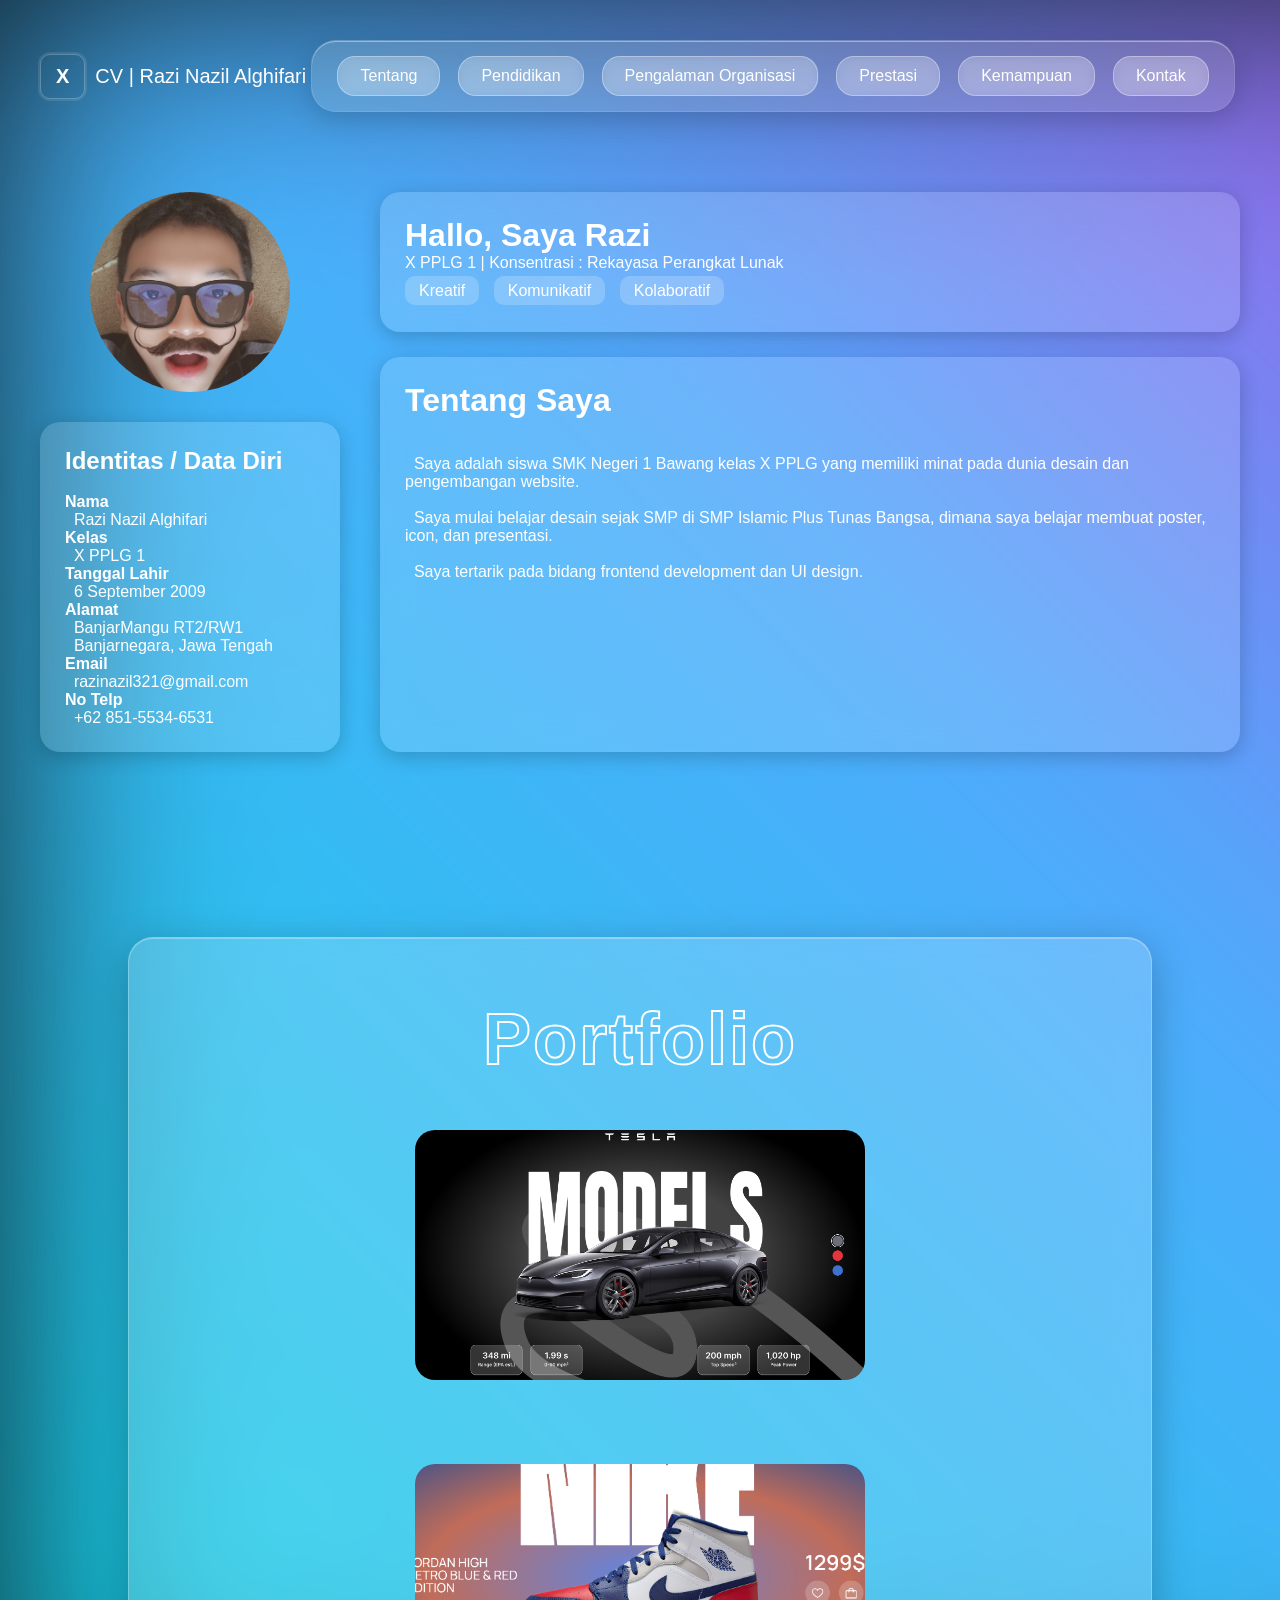
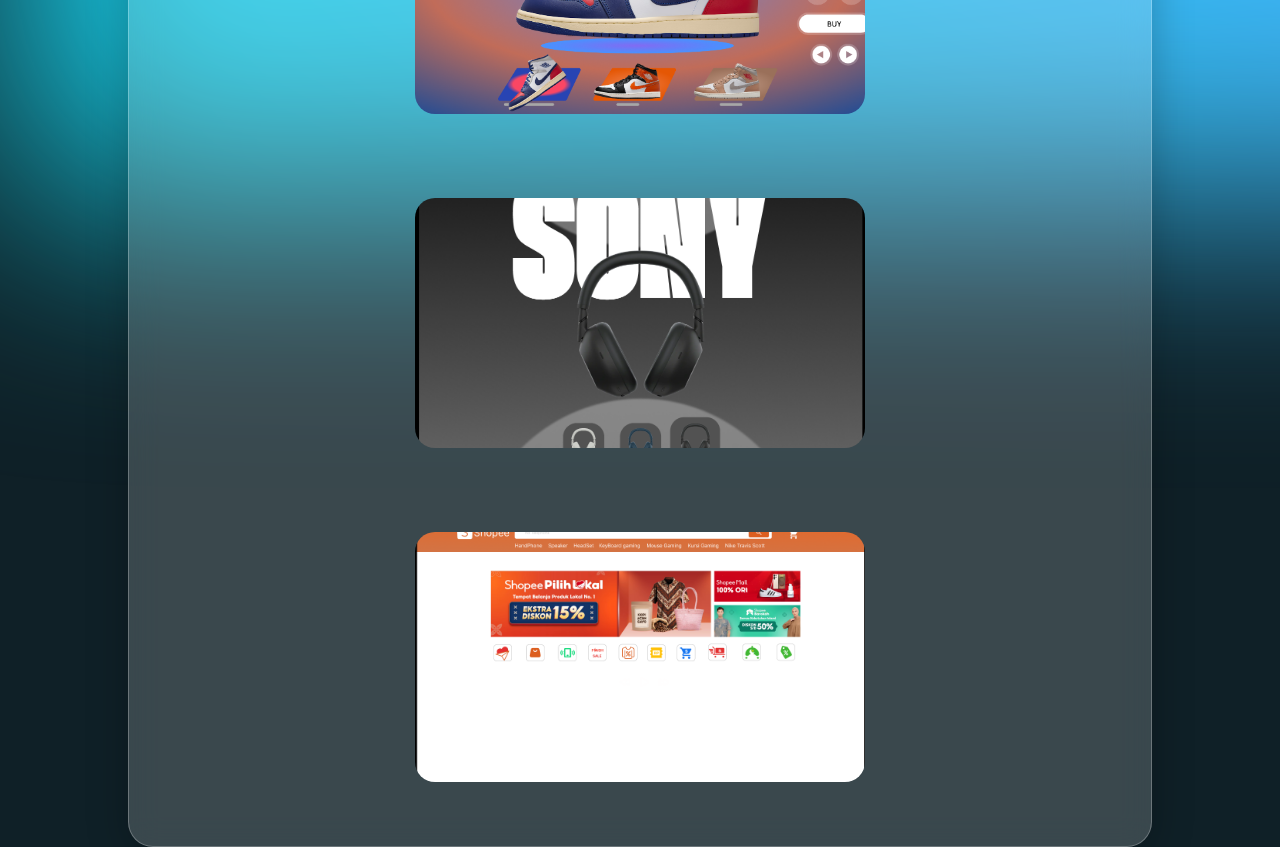
<file: index.html>
<!doctype html>
<html lang="en">
  <head>
    <meta charset="UTF-8" />
    <meta name="viewport" content="width=device-width, initial-scale=1.0" />
    <title>CV Razi</title>

    <link rel="stylesheet" href="style.css" />
    <link rel="stylesheet" href="https://cdn.jsdelivr.net/npm/bootstrap-icons@1.11.3/font/bootstrap-icons.css">

    <script>
      function showContent(menu) {
        let content = document.getElementById("content");

        if (menu == "tentang") {
          content.innerHTML = `
          <h1>Tentang Saya</h1><br>
            <p>Saya adalah siswa SMK Negeri 1 Bawang kelas X PPLG yang memiliki minat pada dunia desain dan pengembangan website.</p>
            <p>Saya mulai belajar desain sejak SMP di SMP Islamic Plus Tunas Bangsa, dimana saya belajar membuat poster, icon, dan presentasi.</p>
            <p>Saya tertarik pada bidang frontend development dan UI design.</p>
          `;
        } else if (menu == "pendidikan") {
          content.innerHTML = `
          <h1>Riwayat Pendidikan</h1>

          <div class="list">
            <div class="dot"></div>
              <div>
                <h3>SMK NEGERI 1 BAWANG</h3>
                <p>2025 - 2028</p>
              </div>
            </div>

            <div class="list">
              <div class="dot"></div>
                <div>
                  <h3>SMP ISLAMIC PLUS TUNAS BANGSA</h3>
                  <p>2022 - 2025</p>
                </div>
              </div>

            <div class="list">
              <div class="dot"></div>
                <div>
                  <h3>MI AHSANUL ULUM BANJARNEGARA</h3>
                  <p>2016 - 2022</p>
                </div>
          </div>
          `;
        } else if (menu == "organisasi") {
          content.innerHTML = `
          <h1>Pengalaman Organisasi</h1>

          <div class="list">
          <div class="dot"></div>
          <div>
          <h3>Pengurus Ekstrakurikuler Basket</h3>
          <p>SMK Negeri 1 Bawang</p>
          </div>
          </div>

          <div class="list">
          <div class="dot"></div>
          <div>
          <h3>-</h3>
          <p>SMP IPBSTB</p>
          </div>
          </div>

          <div class="list">
          <div class="dot"></div>
          <div>
          <h3>-</h3>
          <p>MI AHSANUL ULUM</p>
          </div>
          </div>
          `;
        } else if (menu == "prestasi") {
          content.innerHTML = `
            <h1>Prestasi</h1>

            <div class="prestasi">
            <img src="prestasi1.jpeg">
            <img src="prestasi2.jpg">
            </div>
            `;
        } else if (menu == "kemampuan") {
          content.innerHTML = `
            <h1>Kemampuan Saya</h1>

            <ul class="skill">
            <li>HTML</li>
            <li>CSS</li>
            <li>JavaScript</li>
            <li>PHP</li>
            <li>UI Design</li>
            <li>Canva</li>
            <li>Figma</li>
            
            </ul>
            `;
        } else if (menu == "kontak") {
          content.innerHTML = `
      <h1>Kontak</h1><br>

      <p>Email : razinazil321@gmail.com</p>
      <p>Telp : +62 851-5534-6531</p>
      <p>Alamat : Banjarnegara, Jawa Tengah</p>
      <br>
      
      <p>
        <i class="bi bi-instagram"></i>
        <a href="https://www.instagram.com/rzinzlal/" >
        Instagram : @rzinzlal
        </a>
      </p>
        <br>
      <p>
        <i class="bi bi-tiktok"></i>
        <a href="https://www.tiktok.com/@alllziieeeyywwwww" >
        TikTok : @aaalllzzziiieeewww
        </a>
      </p>
        <br>
      <p>
        <i class="bi bi-github"></i>
        <a href="https://github.com/razinazilal" >
        GitHub : @razinazilal
        </a>
      </p>
      
  `;
        }
      }
    </script>
  </head>

  <body>
    <div class="bg"></div>

    <!-- NAVBAR -->

    <nav>
      <div class="logo">
        <div class="icon">X</div>
        <span>CV | Razi Nazil Alghifari</span>
      </div>

      <ul class="bar">
        <li onclick="showContent('tentang')">Tentang</li>
        <li onclick="showContent('pendidikan')">Pendidikan</li>
        <li onclick="showContent('organisasi')">Pengalaman Organisasi</li>
        <li onclick="showContent('prestasi')">Prestasi</li>
        <li onclick="showContent('kemampuan')">Kemampuan</li>
        <li onclick="showContent('kontak')">Kontak</li>
      </ul>
    </nav>

    <!-- MAIN -->

    <div class="main">
      <div class="left">
        <img src="WhatsApp Image 2026-03-05 at 14.24.37.jpeg" class="profile" />

        <div class="card">
          <h2>Identitas / Data Diri</h2>
          <br />

          <p><b>Nama</b><br />&nbsp Razi Nazil Alghifari</p>

          <p><b>Kelas</b><br />&nbsp X PPLG 1</p>

          <p><b>Tanggal Lahir</b><br />&nbsp 6 September 2009</p>

          <p>
            <b>Alamat</b><br />
            &nbsp BanjarMangu RT2/RW1<br />
            &nbsp Banjarnegara, Jawa Tengah
          </p>

          <p>
            <b>Email</b><br />
            &nbsp razinazil321@gmail.com
          </p>

          <p>
            <b>No Telp</b><br />
            &nbsp +62 851-5534-6531
          </p>
        </div>
      </div>

      <div class="right">
        <div class="card big">
          <h1>Hallo, Saya Razi</h1>
          <p>X PPLG 1 | Konsentrasi : Rekayasa Perangkat Lunak</p>

          <div class="tag">
            <span>Kreatif</span>
            <span>Komunikatif</span>
            <span>Kolaboratif</span>
          </div>
        </div>

        <div class="card big2" id="content">
          <h1>Tentang Saya</h1>
          <br />
          &nbsp
          <p>
            &nbsp Saya adalah siswa SMK Negeri 1 Bawang kelas X PPLG yang
            memiliki minat pada dunia desain dan pengembangan website.
          </p>
          &nbsp
          <p>
            &nbsp Saya mulai belajar desain sejak SMP di SMP Islamic Plus Tunas
            Bangsa, dimana saya belajar membuat poster, icon, dan presentasi.
          </p>
          &nbsp
          <p>
            &nbsp Saya tertarik pada bidang frontend development dan UI design.
          </p>
        </div>
      </div>
    </div>

    <!-- content -->

    <section class="portfolio">
      <h1 class="h1-prt"><b>Portfolio</b></h1>

      <div class="portfolio-container">
        <div class="post">
          <img src="mobil ireng.png" alt="" />
          <div class="overlay">
            <h2>
              <a
                href="https://www.figma.com/proto/BJ2mEOO45wZmqre2jUYiD5/tesla-model-s?node-id=11-3&t=rLXGhZoB4avqjYSj-0&scaling=scale-down&content-scaling=fixed&page-id=0%3A1&starting-point-node-id=11%3A3"
                >Tesla Model S</a
              >
            </h2>
            <p>Design website penjualan mobil tesla</p>
          </div>
        </div>

        <div class="post">
          <img src="nile.png" alt="" />
          <div class="overlay">
            <h2>
              <a
                href="https://www.figma.com/proto/CQzlND4Ffhw4VYyYXZQQ6N/design-sepatu?node-id=0-1"
                >Nike Store</a
              >
            </h2>
            <p>Design website penjualan sepatu nike</p>
          </div>
        </div>

        <div class="post">
          <img src="h.png" alt="" />
          <div class="overlay">
            <h2>
              <a
                href="https://www.figma.com/proto/cZqLvMR1eg6t1Rhe4BwY8j/Untitled?node-id=0-1"
                >Headset sony</a
              >
            </h2>
            <p>Design website penjualan headset</p>
          </div>
        </div>

        <div class="post">
          <img src="sp.png" alt="" />
          <div class="overlay">
            <h2>
              <a
                href="https://www.figma.com/proto/fNKNfDbgaGHw11kbGEpZ0I/Untitled?node-id=9-277&starting-point-node-id=9%3A277"
                >Shopee</a
              >
            </h2>
            <p>Website ShopeeShopee Log In</p>
          </div>
        </div>
      </div>
    </section>
    <!-- content -->

    <!-- footer -->

    <div class="footer">
      <div class="ftr">
        <h1>Ini Footer</h1>
      </div>
    </div>

    <!-- footer -->
  </body>
</html>
</file>
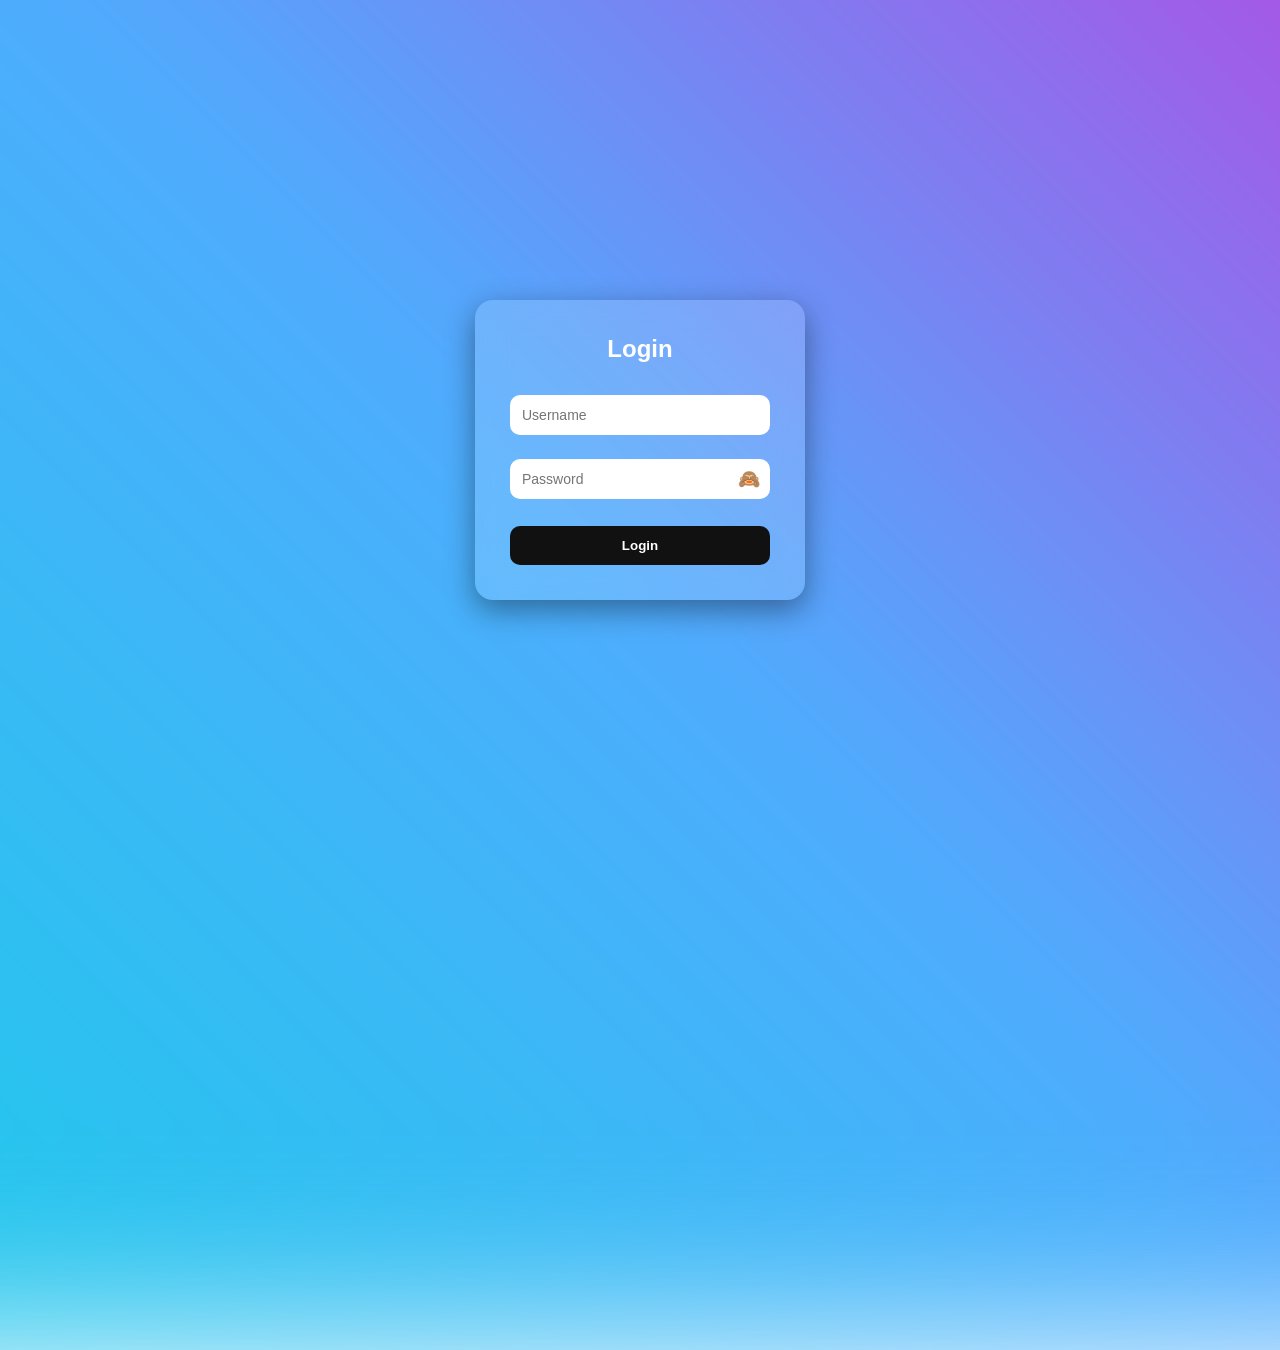
<file: login.html>
<!doctype html>
<html lang="en">
  <head>
    <meta charset="UTF-8" />
    <meta name="viewport" content="width=device-width, initial-scale=1.0" />
    <title>Login Bang</title>

    <style>
      * {
        margin: 0;
        padding: 0;
        box-sizing: border-box;
        font-family: Arial, Helvetica, sans-serif;
      }

      body {
        height: 100vh;
        display: flex;
        justify-content: center;
        align-items: center;
        overflow: hidden;
      }

      /* BACKGROUND ANIMASI */
      body::before {
        content: "";
        position: absolute;
        width: 200%;
        height: 200%;
        background: linear-gradient(
          45deg,
          #00c6ff,
          #0072ff,
          #00dbde,
          #4facfe,
          #ff00cc,
          #7b2ff7,
          #fff700,
          #ff8c00
        );
        background-size: 400% 400%;
        animation: gradientMove 12s ease infinite;
        filter: blur(90px);
        z-index: -1;
      }

      @keyframes gradientMove {
        0% {
          background-position: 0% 50%;
        }
        50% {
          background-position: 100% 50%;
        }
        100% {
          background-position: 0% 50%;
        }
      }

      /* LOGIN BOX */

      .login-box {
        width: 330px;
        padding: 35px;
        border-radius: 18px;
        background: rgba(255, 255, 255, 0.15);
        backdrop-filter: blur(15px);
        box-shadow: 0 10px 30px rgba(0, 0, 0, 0.4);
        text-align: center;
      }

      .login-box h2 {
        margin-bottom: 20px;
        color: white;
      }

      .login-box input {
        width: 100%;
        padding: 12px;
        margin: 12px 0;
        border: none;
        border-radius: 10px;
        outline: none;
        font-size: 14px;
      }

      /* PASSWORD */

      .password-wrapper {
        position: relative;
      }

      .eye-icon {
        position: absolute;
        right: 10px;
        top: 50%;
        transform: translateY(-50%);
        cursor: pointer;
        font-size: 18px;
      }

      /* BUTTON */

      .login-box button {
        width: 100%;
        padding: 12px;
        margin-top: 15px;
        border: none;
        border-radius: 10px;
        background: #111;
        color: white;
        font-weight: bold;
        cursor: pointer;
        transition: 0.3s;
      }

      .login-box button:hover {
        background: #333;
        transform: scale(1.03);
      }

      /* ALERT CUSTOM */

      .popup {
        position: fixed;
        top: 50%;
        left: 50%;
        transform: translate(-50%, -50%) scale(0);
        background: white;
        padding: 35px;
        border-radius: 15px;
        text-align: center;
        box-shadow: 0 10px 30px rgba(0, 0, 0, 0.4);
        transition: 0.3s;
        width: 280px;
      }

      .popup.active {
        transform: translate(-50%, -50%) scale(1);
      }

      .icon {
        font-size: 50px;
        margin-bottom: 10px;
      }

      .success {
        color: #27ae60;
        animation: pop 0.6s ease;
      }

      .error {
        color: #e74c3c;
        animation: shake 0.4s;
      }

      @keyframes pop {
        0% {
          transform: scale(0);
        }
        80% {
          transform: scale(1.2);
        }
        100% {
          transform: scale(1);
        }
      }

      @keyframes shake {
        0% {
          transform: translateX(0);
        }
        25% {
          transform: translateX(-6px);
        }
        50% {
          transform: translateX(6px);
        }
        75% {
          transform: translateX(-6px);
        }
        100% {
          transform: translateX(0);
        }
      }

      .popup button {
        margin-top: 15px;
        padding: 8px 15px;
        border: none;
        background: #111;
        color: white;
        border-radius: 6px;
        cursor: pointer;
      }
    </style>
  </head>

  <body>
    <div class="login-box">
      <h2>Login</h2>

      <input type="text" id="username" placeholder="Username" />

      <div class="password-wrapper">
        <input type="password" id="password" placeholder="Password" />
        <span class="eye-icon" id="togglePassword">🙈</span>
      </div>

      <button id="loginBtn">Login</button>
    </div>

    <!-- POPUP -->
    <div class="popup" id="popup">
      <div class="icon" id="popupIcon"></div>
      <h3 id="popupText"></h3>
      <button onclick="closePopup()">OK</button>
    </div>

    <script>
      const correctUsername = "razi";
      const correctPassword = "123321";

      const popup = document.getElementById("popup");
      const popupIcon = document.getElementById("popupIcon");
      const popupText = document.getElementById("popupText");

      function showPopup(type, text) {
        popup.classList.add("active");

        if (type === "success") {
          popupIcon.innerHTML = "✔";
          popupIcon.className = "icon success";
        } else {
          popupIcon.innerHTML = "✖";
          popupIcon.className = "icon error";
        }

        popupText.textContent = text;
      }

      function closePopup() {
        popup.classList.remove("active");
      }

      /* LOGIN */

      document
        .getElementById("loginBtn")
        .addEventListener("click", function () {
          let username = document.getElementById("username").value;
          let password = document.getElementById("password").value;

          if (username === correctUsername && password === correctPassword) {
            showPopup("success", "Login Berhasil, Mengarahkan ke website...");

            /* redirect setelah 1.5 detik */
            setTimeout(function () {
              window.location.href = "https://razinazilal.github.io/";
            }, 1500);
          } else {
            showPopup("error", "Username atau Password Salah");
          }
        });

      /* SHOW PASSWORD */

      document
        .getElementById("togglePassword")
        .addEventListener("click", function () {
          let passwordField = document.getElementById("password");

          if (passwordField.type === "password") {
            passwordField.type = "text";
            this.textContent = "🙉";
          } else {
            passwordField.type = "password";
            this.textContent = "🙈";
          }
        });
    </script>
  </body>
</html>
</file>
<file: style.css>
*{
margin:0;
padding:0;
box-sizing:border-box;
font-family:Arial;
}

html {
    scroll-behavior: smooth;
}

body{
height:100vh;
background:#0f2027;
color:white;
overflow-x:hidden;
}


.bg{
position:fixed;
width:200%;
height:200%;
background:linear-gradient(45deg,#00c6ff,#0072ff,#00dbde,#4facfe,#ff00cc,#7b2ff7,#fff700,#ff8c00);
background-size:400% 400%;
animation:gradient 10s infinite alternate;
filter:blur(120px);
z-index:-1;
}

@keyframes gradient{
0%{background-position:0% 50%}
50%{background-position:100% 50%}
100%{background-position:0% 50%}
}


nav{
display:flex;
justify-content:space-between;
align-items:center;
padding:20px 40px;
}

.logo{
display:flex;
align-items:center;
gap:10px;
font-size:20px;
}

.icon{
/* background:#5fb3ff; */
padding:10px 15px;
border-radius:10px;
font-weight:bold;
backdrop-filter: blur;

border:1px solid rgba(255,255,255,0.25);
  outline:2px solid rgba(255,255,255,0.1);
  /* outline-offset:4px; */
}

nav ul{
display:flex;
gap:15px;
list-style:none;
}

.main{
display:flex;
gap:40px;
padding:40px;
align-items:stretch; 
}

.left{
width:300px;
display:flex;            
flex-direction:column;   
}

.profile{
width:200px;
height:200px;
border-radius:50%;
object-fit:cover;
display:block;
margin:auto;
margin-bottom:30px;
}

.right{
flex:1;
display:flex;            
flex-direction:column;   
}


.card{
background:rgba(255,255,255,0.15);
padding:25px;
border-radius:20px;
backdrop-filter:blur(15px);
box-shadow:0 5px 20px rgba(0,0,0,0.2);
margin-bottom:25px;
transition:0.3s;
}

.card:hover{
transform:translateY(-5px);
}

.big{
height:140px;
}

.big2{
flex:1; 
}


.tag{
margin-top:10px;
}

.tag span{
background:rgba(255,255,255,0.2);
padding:6px 14px;
border-radius:10px;
margin-right:10px;
}


.list{
display:flex;
gap:15px;
margin-top:20px;
}

.dot{
width:12px;
height:12px;
background:#2c7be5;
border-radius:50%;
margin-top:8px;
}


.prestasi{
display:flex;
gap:30px;
margin-top:20px;
}

.prestasi img{
width:150px;
border-radius:10px;
}


.skill{
margin-top:20px;
padding-left:20px;
}

.skill li{
margin-bottom:10px;
}

.bar {
  list-style: none;
  display: flex;
  justify-content: center;
  align-items: center;
  gap: 18px;
  padding: 15px 25px;
  margin: 20px auto;
  width: fit-content;

  background: rgba(255, 255, 255, 0.15);
  backdrop-filter: blur(12px);
  -webkit-backdrop-filter: blur(12px);

  border-radius: 25px;
  border: 1px solid rgba(255,255,255,0.1);

  box-shadow: 
    0 8px 25px rgba(0,0,0,0.15),
    inset 0 1px rgba(255,255,255,0.4);
}

.bar li{
  padding: 10px 22px;
  cursor: pointer;
  font-weight: 500;
  color: #ffffff;

  border-radius: 18px;

  background: rgba(255,255,255,0.2);
  border: 1px solid rgba(255,255,255,0.35);

  backdrop-filter: blur(6px);

  transition: all 0.3s ease;
}

.bar li:hover{
  background:linear-gradient(to bottom right,#00dbde,#4aa3ff,#2d7fe3) ;
  transform: translateY(2px);
  box-shadow: 0 4px 12px rgba(0,0,0,0.2);
  backdrop-filter: blur;
}

/* ===== PORTFOLIO SECTION ===== */

.portfolio{
width:80%;
margin:120px auto 80px auto;

background:rgba(255,255,255,0.18);
backdrop-filter:blur(15px);

border-radius:25px;

border:1px solid rgba(255,255,255,0.25);

box-shadow:
0 10px 40px rgba(0,0,0,0.25),
inset 0 1px rgba(255,255,255,0.3);

padding:60px 40px;

transition:0.3s;
}

.portfolio h1{
text-align: center;
font-size: 8vh;
margin-bottom: 50px;
letter-spacing: 2px;

color: transparent; 

-webkit-text-stroke: 2px rgb(255, 255, 255); 

background: transparent;
}


/* container card */

.portfolio-container{
display:flex;
justify-content:center;
align-items:center;
gap:80px;
flex-wrap:wrap;
}


/* portfolio card */


.post{
position:relative;
overflow:hidden;
/* padding: 10px; */
}

.post img{
width:450px;
height:250px;
object-fit:cover;
border-radius:20px;
transition:0.4s;
}


.overlay{
position:absolute;
top:0;
left:0;
width:100%;
height:100%;

display:flex;
flex-direction:column;
justify-content:center;
align-items:center;

background:rgba(0,0,0,0.35);

opacity:0;
transition:0.4s;

border-radius:20px;
}


.overlay h2{
color:rgb(255, 255, 255);
font-size:40px;
margin-bottom:10px;
}

.overlay p{
color:white;
font-size:18px;
text-decoration: none;
}

.overlay a{
  color: rgb(255, 255, 255);
  text-decoration: none;
}


.post:hover img{
filter:brightness(60%);
transform: translateY(2px);

}

.post:hover .overlay{
opacity:1;
}

.portfolio-menu{
display:flex;
justify-content:center;
gap:30px;
margin-bottom:40px;
}

.portfolio-menu button{

background:rgba(255,255,255,0.25);
border:none;
padding:10px 25px;
border-radius:20px;

color:white;
font-size:16px;

cursor:pointer;

transition:0.3s;
}

.portfolio-menu button:hover{

background:white;
color:#1b6ea8;

transform:translateY(-2px);

}

.footer {
  background:rgba(40, 37, 37, 0.25);
  height: 250px;
  position: fixed;
}

.ftr {
  justify-content: center;
  text-align: center;
  font-size: 5vh;
}

.gmbr{
  width: 300px;
  height: 200px;
}

a {
  color: white;
  text-decoration: none;
}

a:hover {
  color: #f8ff27; 
}

.bi {
  margin-right: 8px;
}
</file>
